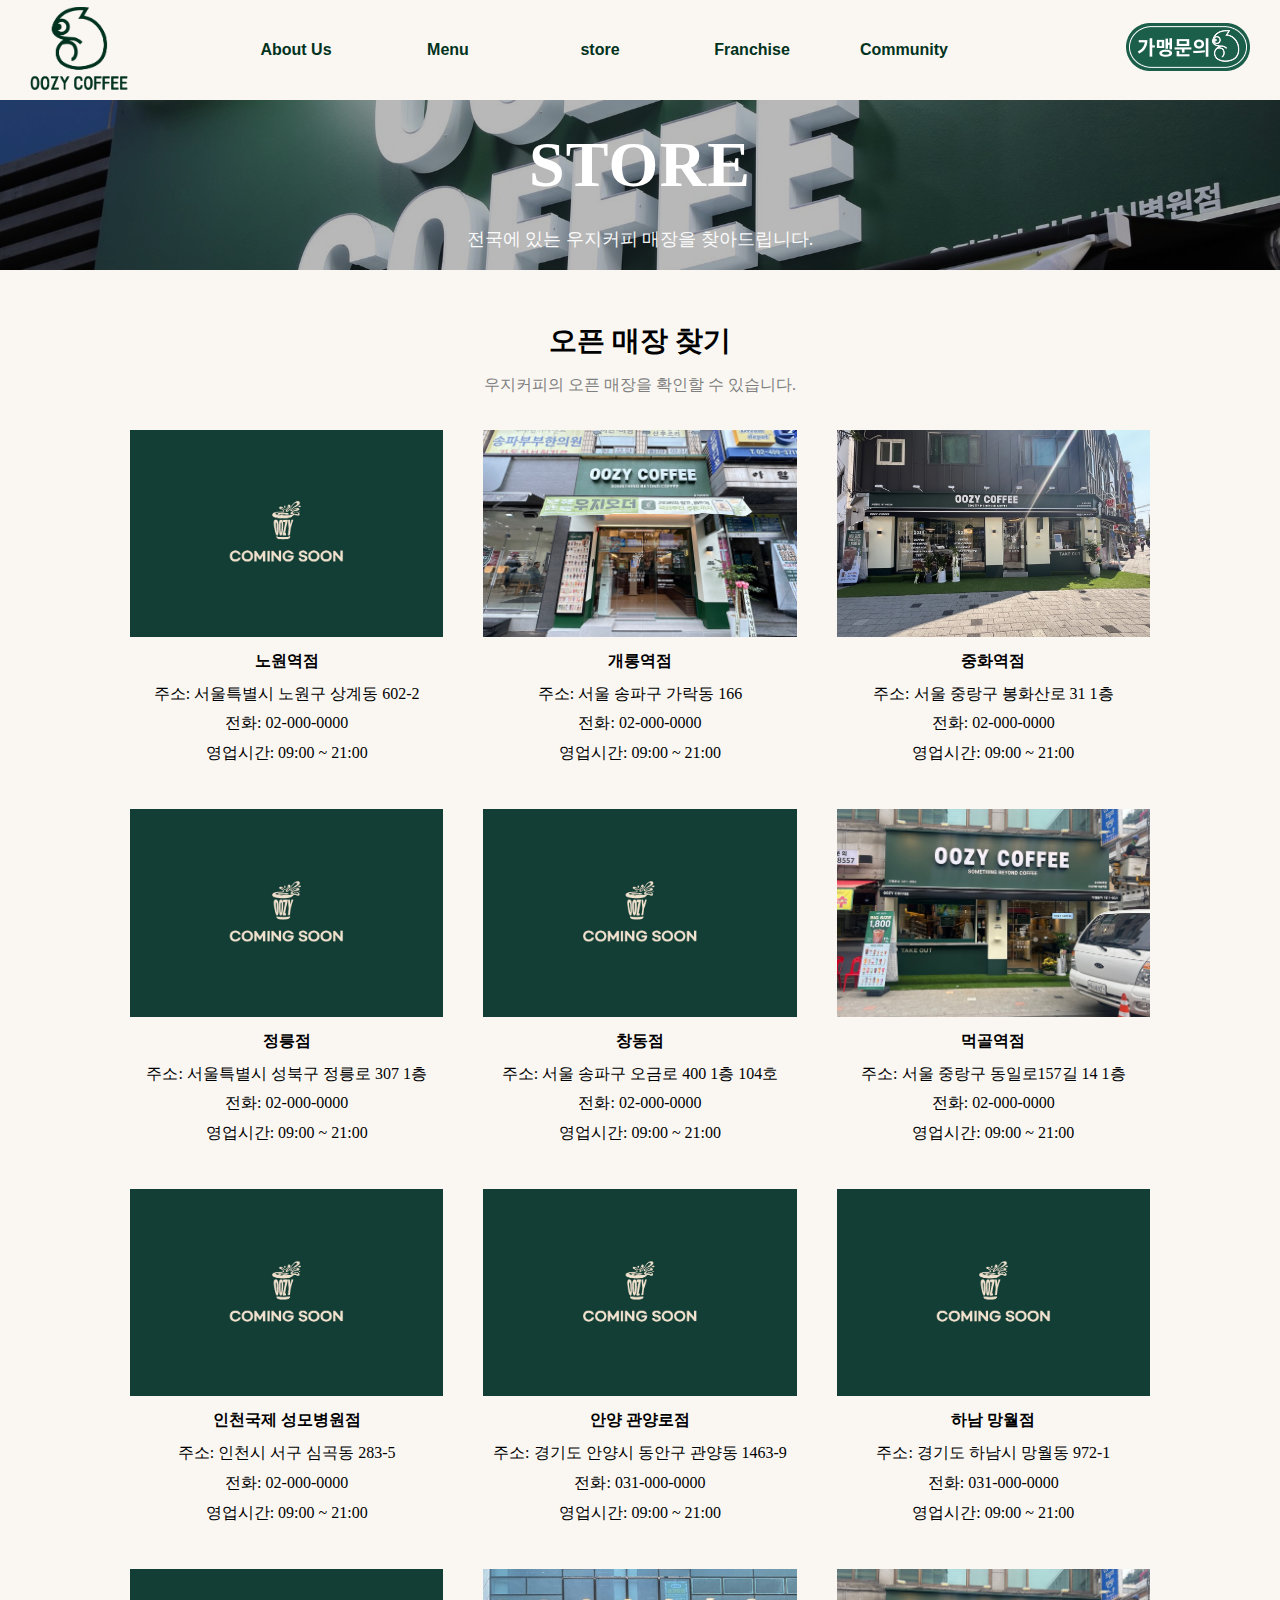
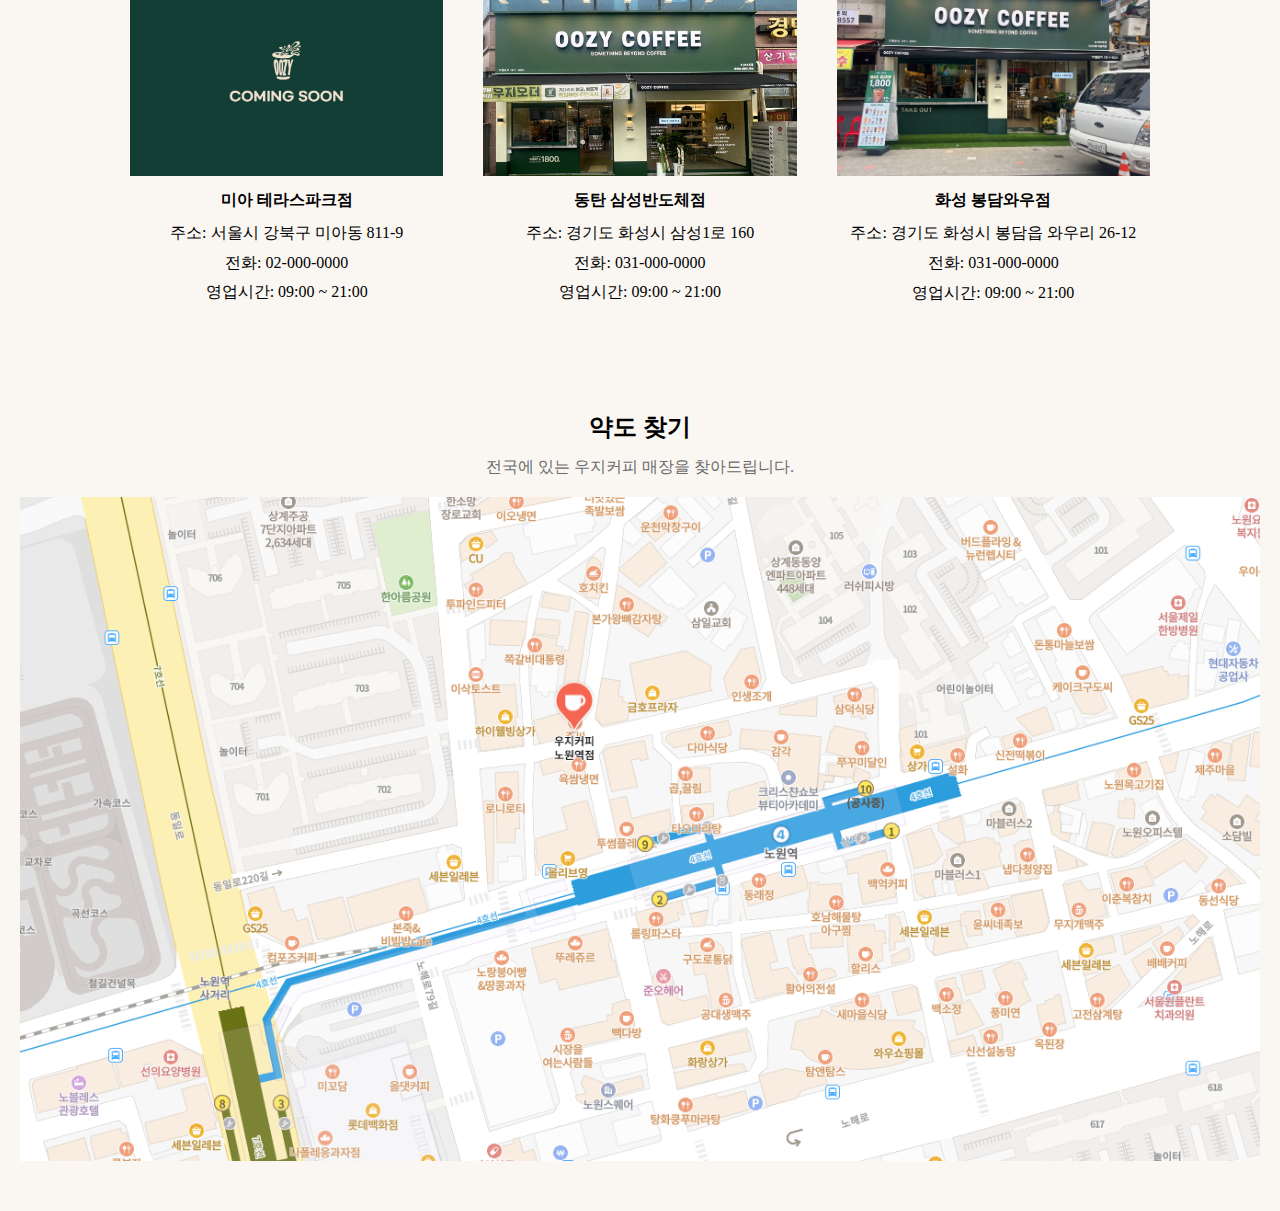
<file: html/finding-store.html>
<!DOCTYPE html>
<html lang="en">
<head>
    <meta charset="UTF-8">
    <meta name="viewport" content="width=device-width, initial-scale=1.0">
    <title>OOZY STORE</title>
    <link rel="icon" href="./../img/Header/Logo.png" type="image/png">
    <link rel="stylesheet" href="../css/reset.css">
    <link rel="stylesheet" href="../css/header.css">
    <link rel="stylesheet" href="../css/finding-store.css">
</head>
<body>
    <header>
        <h1 class="h_logo">
            <a href="./../index.html">
                <img src="./../img/Header/Logo.png" alt="headerLogo">
            </a>
        </h1>
        <nav class="h_nav">
            <ul>
                <li>
                    <a href="">
                        About Us
                    </a>
                    <ul class="h_sub_nav">
                        <li>
                            <a href="./OzzyCoffee.html">
                                Ozzy Coffee
                            </a>
                        </li>
                    </ul>
                </li>
                <li>
                    <a href="">
                        Menu
                    </a>
                    <ul class="h_sub_nav">
                        <li>
                            <a href="./newbest.html">
                                New & Best
                            </a>
                        </li>
                        <li>
                            <a href="./coffee.html">
                                Drink
                            </a>
                        </li>
                       
                    </ul>
                </li>
                <li>
                    <a href="">
                        store
                    </a>
                    <ul class="h_sub_nav">
                        <li>
                            <a href="./finding-store.html">
                                매장 찾기
                            </a>
                        </li>
                        <li>
                            <a href="./directions.html">
                                오시는 길
                            </a>
                        </li>
                    </ul>
                </li>
                <li>
                    <a href="">
                        Franchise
                    </a>
                    <ul class="h_sub_nav">
                        <li>
                            <a href="./brand_competitiveness.html">
                                브랜드 경쟁력
                            </a>
                        </li>
                        <li>
                            <a href="./franchiseInquiry.html">
                                가맹 문의
                            </a>
                        </li>
                    </ul>
                </li>
                <li>
                    <a href="">
                        Community
                    </a>
                    <ul class="h_sub_nav">
                        <li>
                            <a href="./News.html">
                                보도자료
                            </a>
                        </li>
                        <li>
                            <a href="./notice.html">
                                공지사항
                            </a>
                        </li>
                        <li>
                            <a href="./service_center.html">
                                고객상담
                            </a>
                        </li>
                    </ul>
                </li>
            </ul>
            <div class="h_sub_bg"></div>
        </nav>

        <div class="h_btn">
            <a href="">
                <div><img src="./../img/Header/header_btn.png" alt=""></div>
            </a>
            <div class="h_btn_menu"><img src="./../img/Header/icon-menu.png" alt=""></div>
        </div>

        <div class="h_overlay"></div>

        <nav class="h_side_nav">
            <div class="h_side_nav_icon">
                <div><img src="./../img/Header/Logo.png" alt=""></div>
                <div class="h_side_btn_sec"><img src="./../img/Header/icon-esc.png" alt=""></div>
            </div>

            <ul class="h_side_nav_wrap">
                <li>
                    About Us
                    <ul class="h_side_nav_wrap_sub">
                        <li>
                            <a href="">
                                Ozzy Coffee
                            </a>
                        </li>
                    </ul>
                </li>
                <li>
                    Menu
                    <ul class="h_side_nav_wrap_sub">
                        <li>
                            <a href="./newbest.html">
                                New & Best
                            </a>
                        </li>
                        <li>
                            <a href="./coffee.html">
                                Drink
                            </a>
                        </li>
                        
                    </ul>
                </li>
                <li>
                    store
                    <ul class="h_side_nav_wrap_sub">
                        <li>
                            <a href="./finding-store.html">
                                매장 찾기
                            </a>
                        </li>
                        <li>
                            <a href="./directions.html">
                                오시는 길
                            </a>
                        </li>
                    </ul>
                </li>
                <li>
                    Franchise
                    <ul class="h_side_nav_wrap_sub">
                        <li>
                            <a href="./brand_competitiveness.html">
                                브랜드 경쟁력
                            </a>
                        </li>
                        <li>
                            <a href="./franchiseInquiry.html">
                                가맹 문의
                            </a>
                        </li>
                    </ul>
                </li>
                <li>
                    Community
                    <ul class="h_side_nav_wrap_sub">
                        <li>
                            <a href="./News.html">
                                보도자료
                            </a>
                        </li>
                        <li>
                            <a href="./notice.html">
                                공지사항
                            </a>
                        </li>
                        <li>
                            <a href="./service_center.html">
                                고객상담
                            </a>
                        </li>
                    </ul>
                </li>
            </ul>
        </nav>
    </header>

<!-- 배너 -->
<section class="store-banner">
  <img src="../img/finding-store_img/Finding_Store-banner.jpg" alt="매장 배너">
  <div class="banner-caption">
    <h1>STORE</h1>
    <p>전국에 있는 우지커피 매장을 찾아드립니다.</p>
  </div>
</section>

<!-- 오픈 매장 찾기 -->
<section class="store-list">
  <h2>오픈 매장 찾기</h2>
  <p>우지커피의 오픈 매장을 확인할 수 있습니다.</p>

  <div class="store-grid">
    <!-- 1 -->
    <div class="store-card">
      <img src="../img/finding-store_img/coming_soon.jpg" alt="노원역점" loading="lazy">
      <h3>노원역점</h3>
      <p>주소: 서울특별시 노원구 상계동 602-2</p>
      <p>전화: 02-000-0000</p>
      <p>영업시간: 09:00 ~ 21:00</p>
    </div>

    <!-- 2 -->
    <div class="store-card">
      <img src="../img/finding-store_img/Gaerong_Station.jpg" alt="개롱역점" loading="lazy">
      <h3>개롱역점</h3>
      <p>주소: 서울 송파구 가락동 166</p>
      <p>전화: 02-000-0000</p>
      <p>영업시간: 09:00 ~ 21:00</p>
    </div>

    <!-- 3 -->
    <div class="store-card">
      <img src="../img/finding-store_img/Junghwa_station.jpg" alt="중화역점" loading="lazy">
      <h3>중화역점</h3>
      <p>주소: 서울 중랑구 봉화산로 31 1층</p>
      <p>전화: 02-000-0000</p>
      <p>영업시간: 09:00 ~ 21:00</p>
    </div>

    <!-- 4 -->
    <div class="store-card">
      <img src="../img/finding-store_img/coming_soon.jpg" alt="정릉점" loading="lazy">
      <h3>정릉점</h3>
      <p>주소: 서울특별시 성북구 정릉로 307 1층</p>
      <p>전화: 02-000-0000</p>
      <p>영업시간: 09:00 ~ 21:00</p>
    </div>

    <!-- 5 -->
    <div class="store-card">
      <img src="../img/finding-store_img/coming_soon.jpg" alt="창동점" loading="lazy">
      <h3>창동점</h3>
      <p>주소: 서울 송파구 오금로 400 1층 104호</p>
      <p>전화: 02-000-0000</p>
      <p>영업시간: 09:00 ~ 21:00</p>
    </div>

    <!-- 6 -->
    <div class="store-card">
      <img src="../img/finding-store_img/Mukgol_Station.jpg" alt="먹골역점" loading="lazy">
      <h3>먹골역점</h3>
      <p>주소: 서울 중랑구 동일로157길 14 1층</p>
      <p>전화: 02-000-0000</p>
      <p>영업시간: 09:00 ~ 21:00</p>
    </div>

    <!-- 7 -->
    <div class="store-card">
      <img src="../img/finding-store_img/coming_soon.jpg" alt="인천국제 성모병원점" loading="lazy">
      <h3>인천국제 성모병원점</h3>
      <p>주소: 인천시 서구 심곡동 283-5</p>
      <p>전화: 02-000-0000</p>
      <p>영업시간: 09:00 ~ 21:00</p>
    </div>

    <!-- 8 -->
    <div class="store-card">
      <img src="../img/finding-store_img/coming_soon.jpg" alt="안양 관양로점" loading="lazy">
      <h3>안양 관양로점</h3>
      <p>주소: 경기도 안양시 동안구 관양동 1463-9</p>
      <p>전화: 031-000-0000</p>
      <p>영업시간: 09:00 ~ 21:00</p>
    </div>

    <!-- 9 -->
    <div class="store-card">
      <img src="../img/finding-store_img/coming_soon.jpg" alt="하남 망월점" loading="lazy">
      <h3>하남 망월점</h3>
      <p>주소: 경기도 하남시 망월동 972-1</p>
      <p>전화: 031-000-0000</p>
      <p>영업시간: 09:00 ~ 21:00</p>
    </div>

    <!-- 10 -->
    <div class="store-card">
      <img src="../img/finding-store_img/coming_soon.jpg" alt="미아 테라스파크점" loading="lazy">
      <h3>미아 테라스파크점</h3>
      <p>주소: 서울시 강북구 미아동 811-9</p>
      <p>전화: 02-000-0000</p>
      <p>영업시간: 09:00 ~ 21:00</p>
    </div>

    <!-- 11 -->
    <div class="store-card">
      <img src="../img/finding-store_img/dongtan_sansung.jpg" alt="동탄 삼성반도체점" loading="lazy">
      <h3>동탄 삼성반도체점</h3>
      <p>주소: 경기도 화성시 삼성1로 160</p>
      <p>전화: 031-000-0000</p>
      <p>영업시간: 09:00 ~ 21:00</p>
    </div>

    <!-- 12 -->
    <div class="store-card">
      <img src="../img/finding-store_img/Bongdam_Wow.jpg" alt="화성 봉담와우점" loading="lazy">
      <h3>화성 봉담와우점</h3>
      <p>주소: 경기도 화성시 봉담읍 와우리 26-12</p>
      <p>전화: 031-000-0000</p>
      <p>영업시간: 09:00 ~ 21:00</p>
    </div>
  </div>

  <!-- 태블릿/모바일 전용 더보기 버튼 (데스크탑은 CSS로 숨김) -->
  <div class="more-wrap">
    <button id="moreBtn" type="button">더보기</button>
  </div>
</section>

<!-- 지도 -->
<section class="store-map">
  <h2>약도 찾기</h2>
  <p>전국에 있는 우지커피 매장을 찾아드립니다.</p>
  <div class="store-map-inner">
    <figure>
    <img src="../img/finding-store_img/nowon-map.png" alt="OOZY Coffee 노원역점 위치">
    </figure>
    </div>
    </section>
        

    <script src="https://ajax.googleapis.com/ajax/libs/jquery/3.7.1/jquery.min.js"></script>
    <script src="../js/header_script.js"></script>
    <script src="../js/finding-store.js"></script>
</body>
</html>
</file>
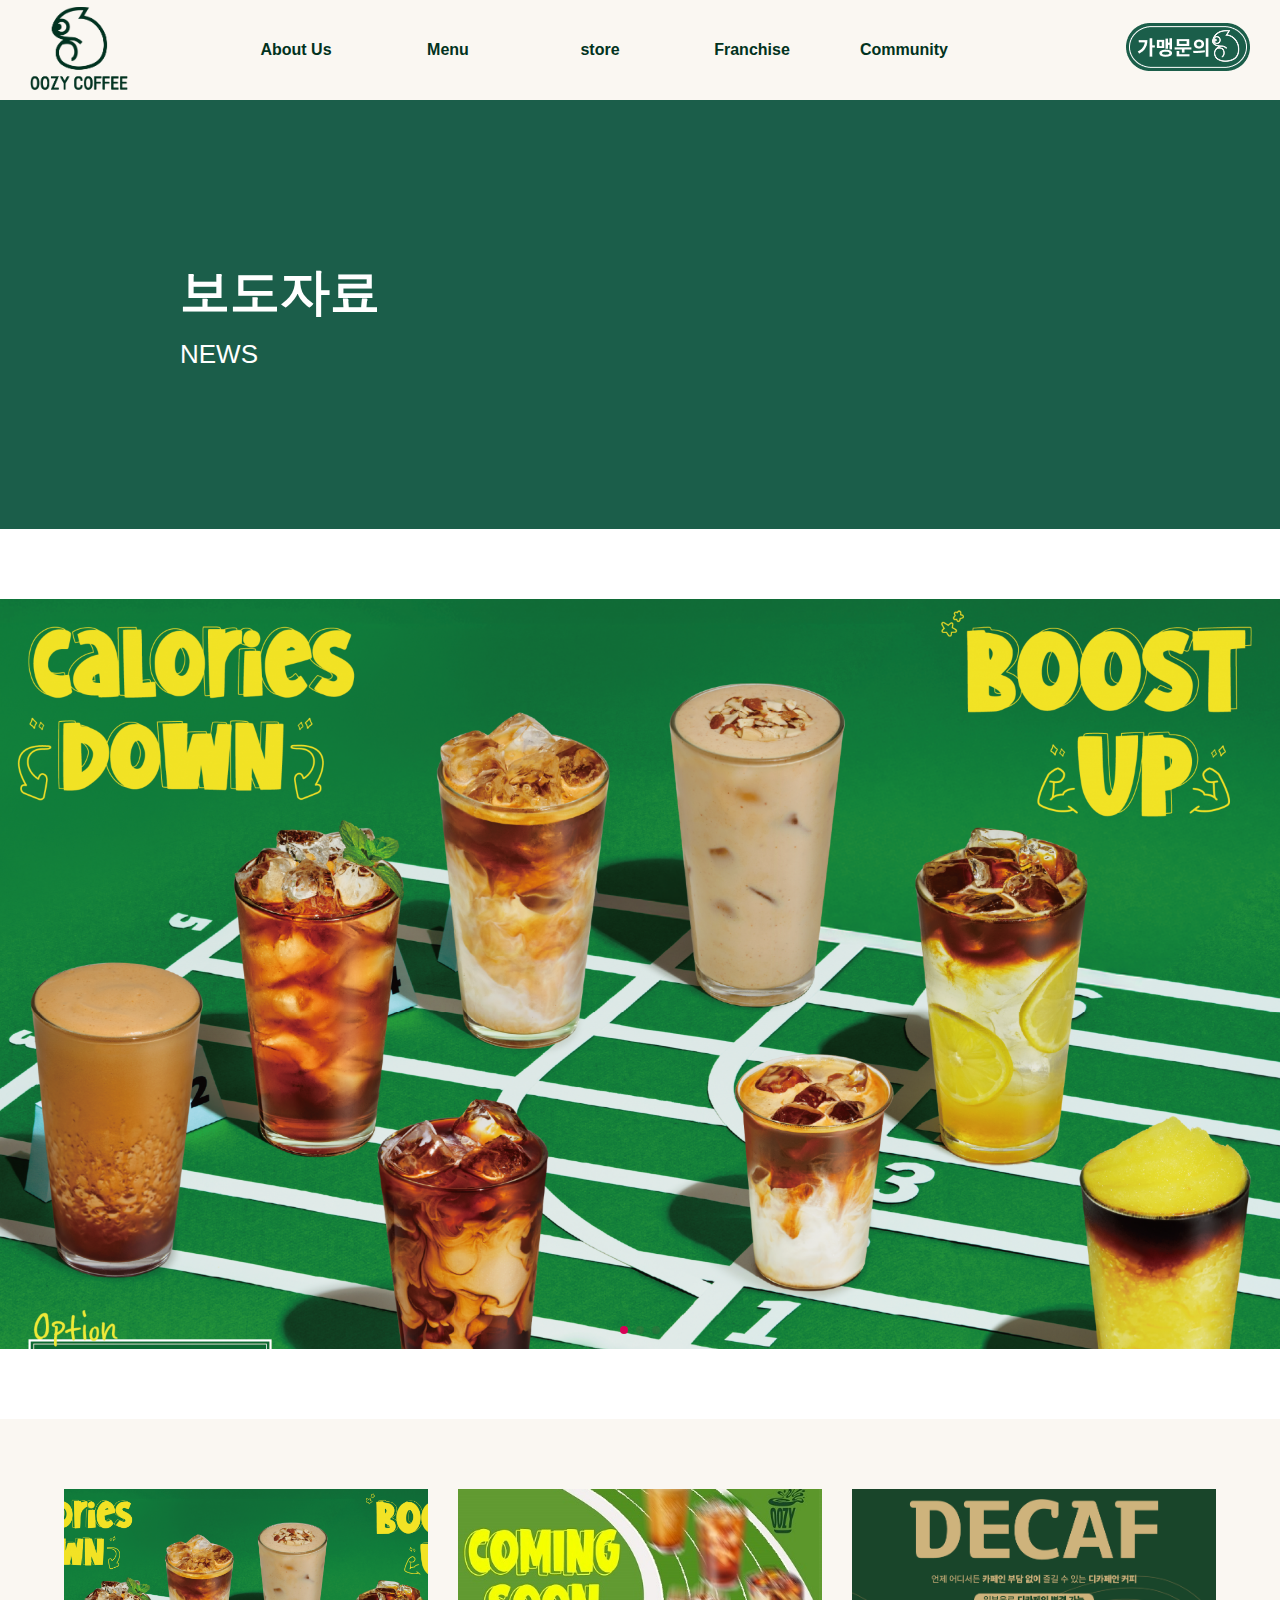
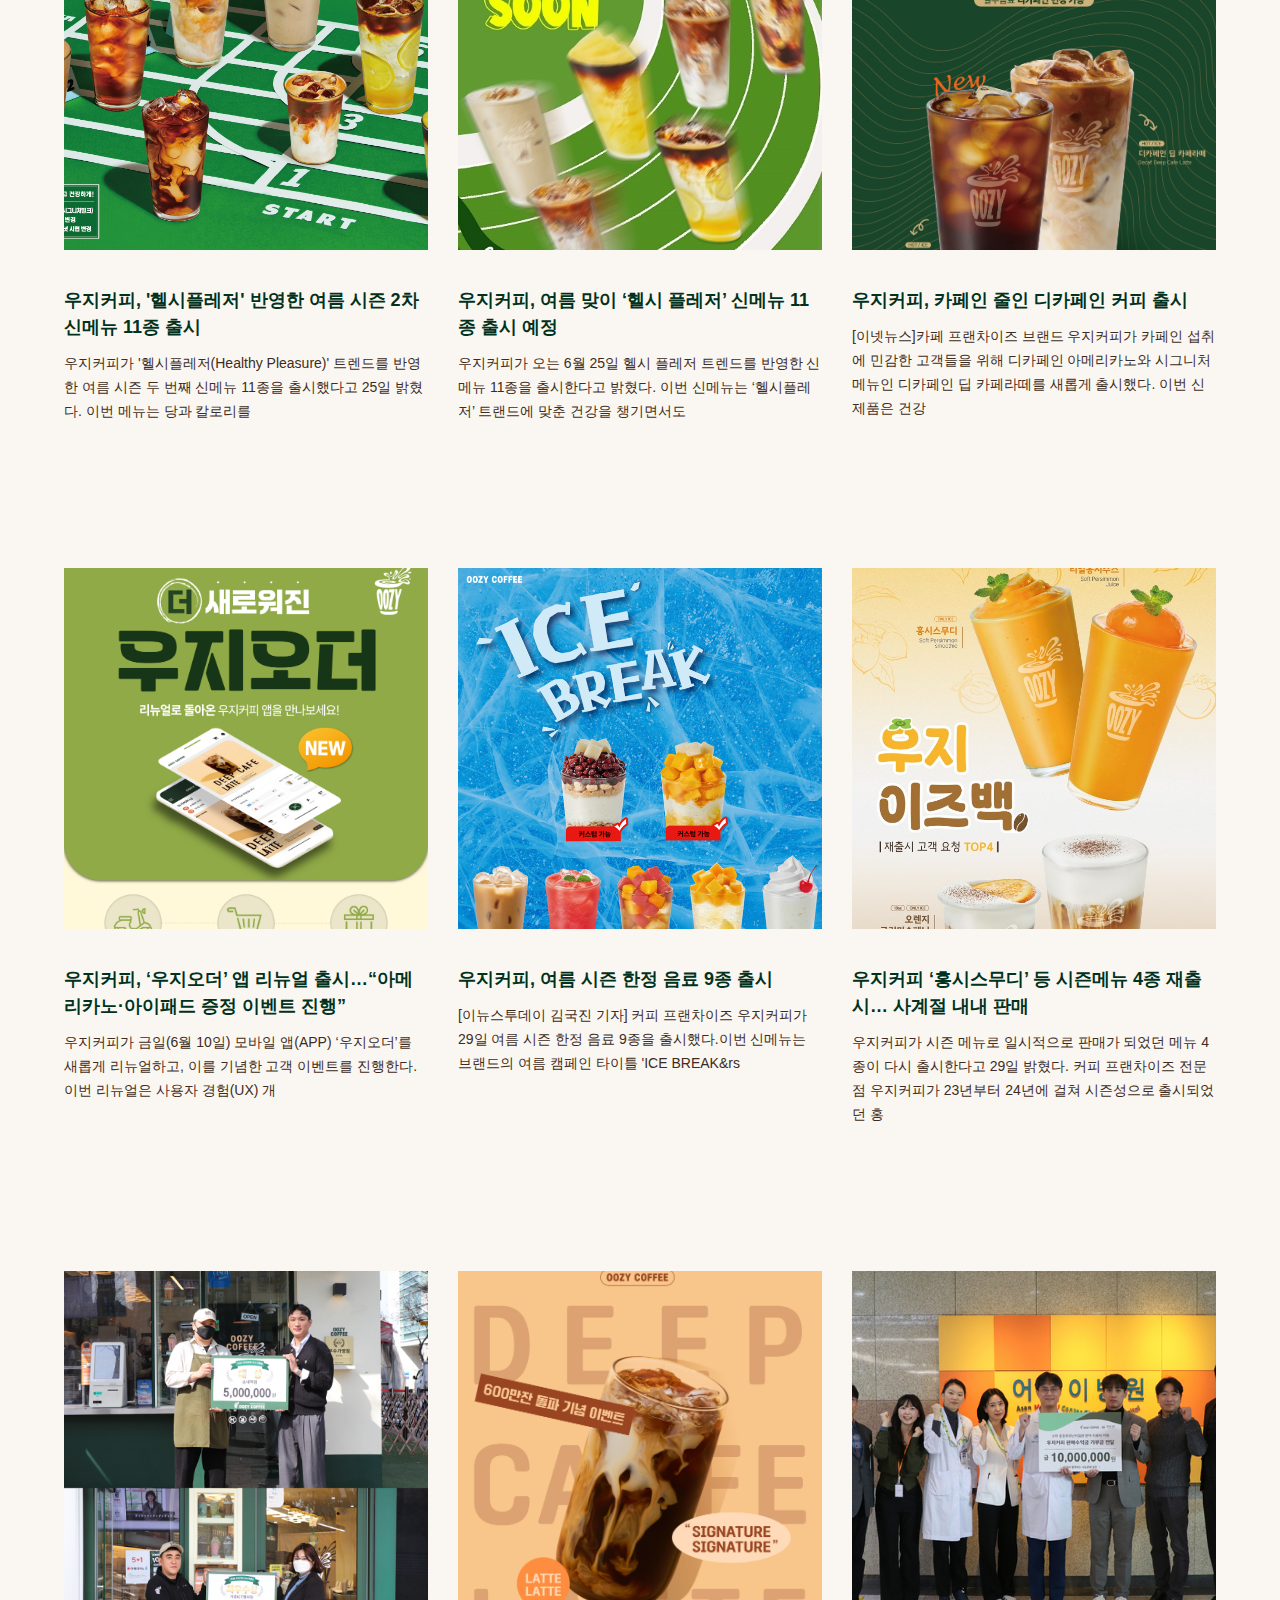
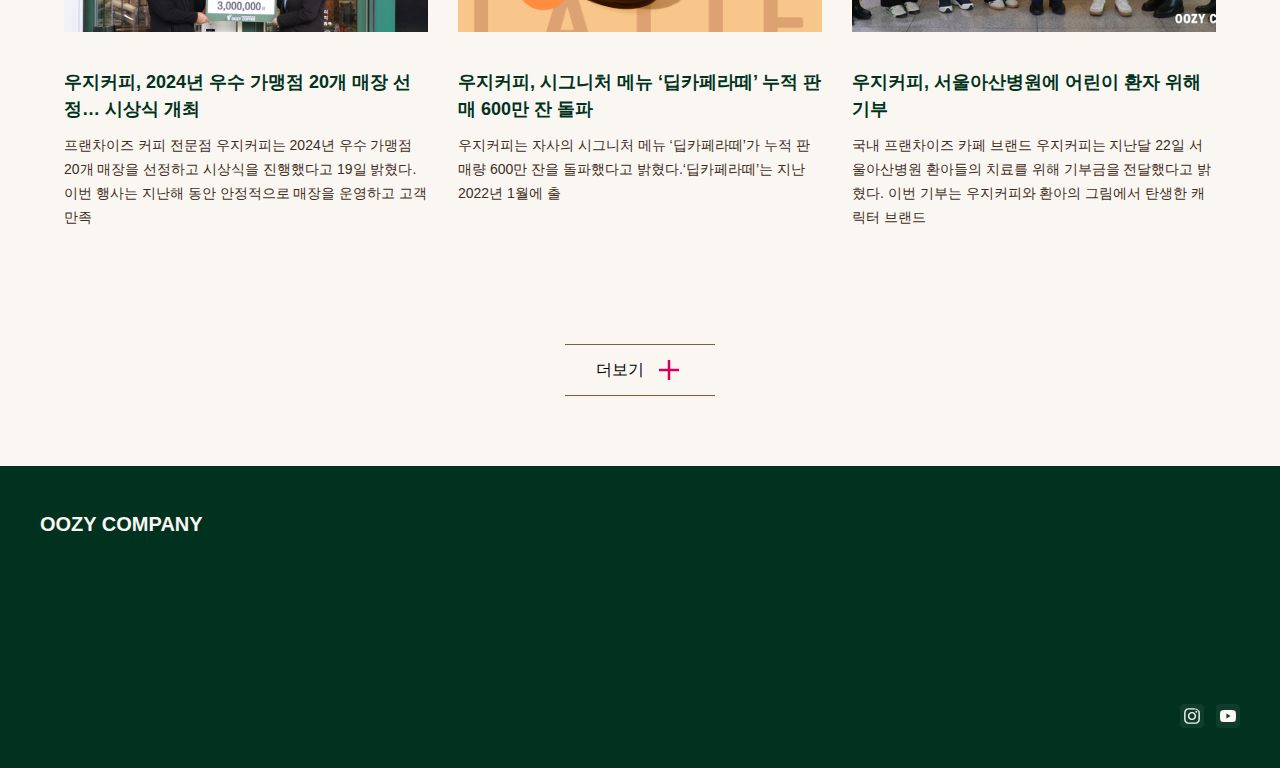
<file: html/News.html>
<!DOCTYPE html>
<html lang="en">

<head>
    <meta charset="UTF-8">
    <meta name="viewport" content="width=device-width, initial-scale=1.0">
    <title>OOZY News</title>
    <link rel="icon" href="./../img/Header/Logo.png" type="image/png">
    <link rel="stylesheet" href="./../css/reset.css">
    <link rel="stylesheet" href="./../css/header.css">
    <link rel="stylesheet" href="./../css/footer.css">
    <link rel="stylesheet" href="./../css/News.css">
    <link rel="stylesheet" href="https://cdn.jsdelivr.net/npm/swiper@11/swiper-bundle.min.css" />
</head>

<body>
    <header>
        <h1 class="h_logo">
            <a href="./../index.html">
                <img src="./../img/Header/Logo.png" alt="headerLogo">
            </a>
        </h1>
        <nav class="h_nav">
            <ul>
                <li>
                    <a href="">
                        About Us
                    </a>
                    <ul class="h_sub_nav">
                        <li>
                            <a href="./OzzyCoffee.html">
                                Ozzy Coffee
                            </a>
                        </li>
                    </ul>
                </li>
                <li>
                    <a href="">
                        Menu
                    </a>
                    <ul class="h_sub_nav">
                        <li>
                            <a href="./newbest.html">
                                New & Best
                            </a>
                        </li>
                        <li>
                            <a href="./coffee.html">
                                Drink
                            </a>
                        </li>
                       
                    </ul>
                </li>
                <li>
                    <a href="">
                        store
                    </a>
                    <ul class="h_sub_nav">
                        <li>
                            <a href="./finding-store.html">
                                매장 찾기
                            </a>
                        </li>
                        <li>
                            <a href="./directions.html">
                                오시는 길
                            </a>
                        </li>
                    </ul>
                </li>
                <li>
                    <a href="">
                        Franchise
                    </a>
                    <ul class="h_sub_nav">
                        <li>
                            <a href="./brand_competitiveness.html">
                                브랜드 경쟁력
                            </a>
                        </li>
                        <li>
                            <a href="./franchiseInquiry.html">
                                가맹 문의
                            </a>
                        </li>
                    </ul>
                </li>
                <li>
                    <a href="">
                        Community
                    </a>
                    <ul class="h_sub_nav">
                        <li>
                            <a href="./News.html">
                                보도자료
                            </a>
                        </li>
                        <li>
                            <a href="./notice.html">
                                공지사항
                            </a>
                        </li>
                        <li>
                            <a href="./service_center.html">
                                고객상담
                            </a>
                        </li>
                    </ul>
                </li>
            </ul>
            <div class="h_sub_bg"></div>
        </nav>

        <div class="h_btn">
            <a href="">
                <div><img src="./../img/Header/header_btn.png" alt=""></div>
            </a>
            <div class="h_btn_menu"><img src="./../img/Header/icon-menu.png" alt=""></div>
        </div>

        <div class="h_overlay"></div>

        <nav class="h_side_nav">
            <div class="h_side_nav_icon">
                <div><img src="./../img/Header/Logo.png" alt=""></div>
                <div class="h_side_btn_sec"><img src="./../img/Header/icon-esc.png" alt=""></div>
            </div>

            <ul class="h_side_nav_wrap">
                <li>
                    About Us
                    <ul class="h_side_nav_wrap_sub">
                        <li>
                            <a href="">
                                Ozzy Coffee
                            </a>
                        </li>
                    </ul>
                </li>
                <li>
                    Menu
                    <ul class="h_side_nav_wrap_sub">
                        <li>
                            <a href="./newbest.html">
                                New & Best
                            </a>
                        </li>
                        <li>
                            <a href="./coffee.html">
                                Drink
                            </a>
                        </li>
                        
                    </ul>
                </li>
                <li>
                    store
                    <ul class="h_side_nav_wrap_sub">
                        <li>
                            <a href="./finding-store.html">
                                매장 찾기
                            </a>
                        </li>
                        <li>
                            <a href="./directions.html">
                                오시는 길
                            </a>
                        </li>
                    </ul>
                </li>
                <li>
                    Franchise
                    <ul class="h_side_nav_wrap_sub">
                        <li>
                            <a href="./brand_competitiveness.html">
                                브랜드 경쟁력
                            </a>
                        </li>
                        <li>
                            <a href="./franchiseInquiry.html">
                                가맹 문의
                            </a>
                        </li>
                    </ul>
                </li>
                <li>
                    Community
                    <ul class="h_side_nav_wrap_sub">
                        <li>
                            <a href="./News.html">
                                보도자료
                            </a>
                        </li>
                        <li>
                            <a href="./notice.html">
                                공지사항
                            </a>
                        </li>
                        <li>
                            <a href="./service_center.html">
                                고객상담
                            </a>
                        </li>
                    </ul>
                </li>
            </ul>
        </nav>
    </header>

    <main>
        <section class="sec1_main_tit">
            <article>
                <h1>보도자료</h1>
                <h4>NEWS</h4>
            </article>
        </section>
        <section class="sec2_main_slide">
            <article class="swiper sec2_main_slide_wrap">
                <div class="swiper-wrapper">
                    <div class="swiper-slide">
                        <a href="">
                            <img src="./../img/News/list_1.png" alt="">
                        </a>
                    </div>
                    <div class="swiper-slide">
                        <a href="">
                            <img src="./../img/News/list_2.jpg" alt="">
                        </a>
                    </div>
                    <div class="swiper-slide slide_img_third">
                        <a href="">
                            <img src="./../img/News/list_3.jpg" alt="">
                        </a>
                    </div>
                </div>
                <div class="swiper-pagination"></div>
            </article>
        </section>
        <section class="sec3_arti_wrap">
            <article class="sec3_arti">
                <figure>
                    <div class="sec3_arti_img">
                        <a href="">
                            <img src="./../img/News/list_1.png" alt="">
                        </a>
                    </div>
                    <figcaption>
                        <h4>
                            <a href="">
                                우지커피, '헬시플레저' 반영한 여름 시즌 2차 신메뉴 11종 출시
                            </a>
                        </h4>
                        <p>
                            <a href="">
                                우지커피가 '헬시플레저(Healthy Pleasure)' 트렌드를 반영한 여름 시즌 두 번째 신메뉴 11종을 출시했다고 25일 밝혔다. 이번 메뉴는 당과
                                칼로리를
                            </a>
                        </p>
                    </figcaption>
                </figure>
                <figure>
                    <div class="sec3_arti_img">
                        <a href="">
                            <img src="./../img/News/list_2.jpg" alt="">
                        </a>
                    </div>
                    <figcaption>
                        <h4>
                            <a href="">
                                우지커피, 여름 맞이 ‘헬시 플레저’ 신메뉴 11종 출시 예정
                            </a>
                        </h4>
                        <p>
                            <a href="">
                                우지커피가 오는 6월 25일 헬시 플레저 트렌드를 반영한 신메뉴 11종을 출시한다고 밝혔다. 이번 신메뉴는 ‘헬시플레저’ 트랜드에 맞춘 건강을 챙기면서도
                            </a>
                        </p>
                    </figcaption>
                </figure>
                <figure>
                    <div class="sec3_arti_img">
                        <a href="">
                            <img src="./../img/News/list_3.jpg" alt="">
                        </a>
                    </div>
                    <figcaption>
                        <h4>
                            <a href="">
                                우지커피, 카페인 줄인 디카페인 커피 출시
                            </a>
                        </h4>
                        <p>
                            <a href="">
                                [이넷뉴스]카페 프랜차이즈 브랜드 우지커피가 카페인 섭취에 민감한 고객들을 위해 디카페인 아메리카노와 시그니처 메뉴인 디카페인 딥 카페라떼를 새롭게 출시했다.
                                이번 신제품은 건강
                            </a>
                        </p>
                    </figcaption>
                </figure>
                <figure>
                    <div class="sec3_arti_img">
                        <a href="">
                            <img src="./../img/News/list_4.png" alt="">
                        </a>
                    </div>
                    <figcaption>
                        <h4>
                            <a href="">
                                우지커피, ‘우지오더’ 앱 리뉴얼 출시…“아메리카노·아이패드 증정 이벤트 진행”
                            </a>
                        </h4>
                        <p>
                            <a href="">
                                우지커피가 금일(6월 10일) 모바일 앱(APP) ‘우지오더’를 새롭게 리뉴얼하고, 이를 기념한 고객 이벤트를 진행한다.이번 리뉴얼은 사용자 경험(UX) 개
                            </a>
                        </p>
                    </figcaption>
                </figure>
                <figure>
                    <div class="sec3_arti_img">
                        <a href="">
                            <img src="./../img/News/list_5.png" alt="">
                        </a>
                    </div>
                    <figcaption>
                        <h4>
                            <a href="">
                                우지커피, 여름 시즌 한정 음료 9종 출시
                            </a>
                        </h4>
                        <p>
                            <a href="">[이뉴스투데이 김국진 기자] 커피 프랜차이즈 우지커피가 29일 여름 시즌 한정 음료 9종을 출시했다.이번 신메뉴는 브랜드의 여름 캠페인 타이틀
                                'ICE BREAK&rs
                            </a>
                        </p>
                    </figcaption>
                </figure>
                <figure class="displayNone_mob">
                    <div class="sec3_arti_img">
                        <a href="">
                            <img src="./../img/News/list_6.jpg" alt="">
                        </a>
                    </div>
                    <figcaption>
                        <h4>
                            <a href="">
                                우지커피 ‘홍시스무디’ 등 시즌메뉴 4종 재출시… 사계절 내내 판매
                            </a>
                        </h4>
                        <p>
                            <a href="">
                                우지커피가 시즌 메뉴로 일시적으로 판매가 되었던 메뉴 4종이 다시 출시한다고 29일 밝혔다. 커피 프랜차이즈 전문점 우지커피가 23년부터 24년에 걸쳐
                                시즌성으로 출시되었던 홍
                            </a>
                        </p>
                    </figcaption>
                </figure>
                <figure class="displayNone_mob">
                    <div class="sec3_arti_img">
                        <a href="">
                            <img src="./../img/News/list_7.png" alt="">
                        </a>
                    </div>
                    <figcaption>
                        <h4>
                            <a href="">
                                우지커피, 2024년 우수 가맹점 20개 매장 선정… 시상식 개최
                            </a>
                        </h4>
                        <p>
                            <a href="">
                                프랜차이즈 커피 전문점 우지커피는 2024년 우수 가맹점 20개 매장을 선정하고 시상식을 진행했다고 19일 밝혔다. 이번 행사는 지난해 동안 안정적으로 매장을
                                운영하고 고객 만족
                            </a>
                        </p>
                    </figcaption>
                </figure>
                <figure class="displayNone_mob">
                    <div class="sec3_arti_img">
                        <a href="">
                            <img src="./../img/News/list_8.jpg" alt="">
                        </a>
                    </div>
                    <figcaption>
                        <h4>
                            <a href="">
                                우지커피, 시그니처 메뉴 ‘딥카페라떼’ 누적 판매 600만 잔 돌파
                            </a>
                        </h4>
                        <p>
                            <a href="">
                                우지커피는 자사의 시그니처 메뉴 ‘딥카페라떼’가 누적 판매량 600만 잔을 돌파했다고 밝혔다.‘딥카페라떼’는 지난 2022년 1월에 출
                            </a>
                        </p>
                    </figcaption>
                </figure>
                <figure class="displayNone_tab displayNone_mob">
                    <div class="sec3_arti_img">
                        <a href="">
                            <img src="./../img/News/list_9.jpg" alt="">
                        </a>
                    </div>
                    <figcaption>
                        <h4>
                            <a href="">
                                우지커피, 서울아산병원에 어린이 환자 위해 기부
                            </a>
                        </h4>
                        <p>
                            <a href="">
                                국내 프랜차이즈 카페 브랜드 우지커피는 지난달 22일 서울아산병원 환아들의 치료를 위해 기부금을 전달했다고 밝혔다. 이번 기부는 우지커피와 환아의 그림에서
                                탄생한 캐릭터 브랜드
                            </a>
                        </p>
                    </figcaption>
                </figure>
            </article>
            <article class="sec3_plus_btn">
                <div>
                    <a href="">
                        <p>더보기</p>
                        <div>
                            <img src="./../img/News/icon-plus.png" alt="">
                        </div>
                    </a>
                </div>
            </article>
        </section>
    </main>

            <!-- Top Button -->
    <a href="#" class="top_btn" id="topBtn"><img src="./../img/footer/icon_top.png" alt=""></a>

    <footer class="footer">
        <div class="footer-inner">
            <div class="footer-left">
                <h3 class="footer-title">OOZY COMPANY</h3>
                <div class="footer-info">
                    <p class="fade-up"><strong>법인명 :</strong> (주)우지컴퍼니 | <strong>대표자 :</strong> 최희주</p>
                    <p class="fade-up"><strong>소재지 :</strong> 서울특별시 성동구 아차산로 7(성수동 1가) </p>
                    <p class="fade-up"><strong>사업자등록번호 :</strong> 509-81-07187</p>
                    <p class="fade-up"><strong>대표번호 :</strong> 1588-1588 &nbsp; | &nbsp; <strong>FAX :</strong>
                        02-943-4735</p>
                    <p class="footer-copy fade-up">Copyright ⓒ 2025 우지커피(OOZYCOFFEE) All rights reserved.</p>
                </div>
            </div>

            <div class="footer-right">
                <ul class="footer-menu">
                    <li class="fade-up"><a href="#" class="open-modal" data-target="termsModal">이용약관</a></li>
                    <li class="fade-up"><a href="#" class="open-modal" data-target="privacyModal">개인정보처리방침</a></li>
                </ul>

                <div class="footer-sns">
                    <a href="https://www.instagram.com/oozy.coffee_official/" target="_blank" title="Instagram">
                        <svg width="16" height="16" viewBox="0 0 512 512" fill="none">
                            <path
                                d="M256 49.5c67.3 0 75.2.3 101.8 1.5 24.6 1.1 37.9 5.2 46.8 8.7 11.8 4.6 20.2 10 29 18.8s14.3 17.2 18.8 29c3.4 8.9 7.6 22.2 8.7 46.8 1.2 26.6 1.5 34.5 1.5 101.8s-.3 75.2-1.5 101.8c-1.1 24.6-5.2 37.9-8.7 46.8-4.6 11.8-10 20.2-18.8 29s-17.2 14.3-29 18.8c-8.9 3.4-22.2 7.6-46.8 8.7-26.6 1.2-34.5 1.5-101.8 1.5s-75.2-.3-101.8-1.5c-24.6-1.1-37.9-5.2-46.8-8.7-11.8-4.6-20.2-10-29-18.8s-14.3-17.2-18.8-29c-3.4-8.9-7.6-22.2-8.7-46.8-1.2-26.6-1.5-34.5-1.5-101.8s.3-75.2 1.5-101.8c1.1-24.6 5.2-37.9 8.7-46.8 4.6-11.8 10-20.2 18.8-29s17.2-14.3 29-18.8c8.9-3.4 22.2-7.6 46.8-8.7 26.6-1.2 34.5-1.5 101.8-1.5m0-45.4c-68.4 0-77 .3-103.9 1.5C125.3 6.8 107 11.1 91.4 17.3c-16.6 6.4-30.6 15.1-44.6 29.1-14 14-22.6 28.1-29.1 44.6-6.2 15.6-10.5 33.9-11.7 60.6C4.8 179 4.5 187.6 4.5 256s.3 77 1.5 103.9c1.2 26.7 5.5 45 11.7 60.6 6.4 16.6 15.1 30.6 29.1 44.6 14 14 28.1 22.6 44.6 29.1 15.6 6.2 33.9 10.5 60.6 11.7 26.9 1.2 35.4 1.5 103.9 1.5s77-.3 103.9-1.5c26.7-1.2 45-5.5 60.6-11.7 16.6-6.4 30.6-15.1 44.6-29.1 14-14 22.6-28.1 29.1-44.6 6.2-15.6 10.5-33.9 11.7-60.6 1.2-26.9 1.5-35.4 1.5-103.9s-.3-77-1.5-103.9c-1.2-26.7-5.5-45-11.7-60.6C471.4 82.5 462.7 68.5 448.7 54.5c-14-14-28.1-22.6-44.6-29.1-15.6-6.2-33.9-10.5-60.6-11.7C333 4.8 324.4 4.5 256 4.5z"
                                fill="#FAF7F2" />
                            <path
                                d="M256 124.5c-72.6 0-131.5 58.9-131.5 131.5S183.4 387.5 256 387.5 387.5 328.6 387.5 256 328.6 124.5 256 124.5zm0 216.8c-47.1 0-85.3-38.2-85.3-85.3s38.2-85.3 85.3-85.3 85.3 38.2 85.3 85.3-38.2 85.3-85.3 85.3z"
                                fill="#FAF7F2" />
                            <circle cx="393.5" cy="118.5" r="30.7" fill="#FAF7F2" />
                        </svg>
                    </a>
                    <a href="https://www.youtube.com/@oozycoffee" target="_blank" title="YouTube">
                        <svg width="16" height="16" viewBox="0 0 512 384" fill="none">
                            <path
                                d="M501.3 56.4c-5.9-21.6-23.3-38.6-45.4-44.4C415.9 0 256 0 256 0S96.1 0 56.1 12C34 17.8 16.6 34.8 10.7 56.4 0 96.4 0 192 0 192s0 95.6 10.7 135.6c5.9 21.6 23.3 38.6 45.4 44.4C96.1 384 256 384 256 384s159.9 0 199.9-12c22.1-5.8 39.5-22.8 45.4-44.4C512 287.6 512 192 512 192s0-95.6-10.7-135.6zM205 272V112l133 80-133 80z"
                                fill="#FAF7F2" />
                        </svg>
                    </a>
                </div>
            </div>
        </div>
    </footer>


    <!-- 이용약관 모달 -->
    <div class="footer-modal" id="termsModal">
        <div class="footer-modal-content">
            <button class="footer-modal-close">X</button>
            <h2>이용약관</h2>
            <p>
                <br><br>
                <strong>제1조 (목적)</strong><br>
                이 약관은 (주)우지컴퍼니가 운영하는 우지커피 웹사이트에서 제공하는 모든 서비스의 이용조건 및 절차, 이용자와 당사의 권리, 의무, 책임사항과 기타 필요한 사항을 규정함을 목적으로
                합니다.
                <br><br>
                <strong>제2조 (정의)</strong><br>
                1. "서비스"란 당사가 제공하는 모든 서비스를 의미합니다.<br>
                2. "이용자"란 당사의 서비스에 접속하여 이 약관에 따라 당사가 제공하는 서비스를 받는 회원 및 비회원을 말합니다.<br>
                3. "회원"이라 함은 당사에 개인정보를 제공하여 회원등록을 한 자로서 당사의 정보를 지속적으로 제공받으며 당사가 제공하는 서비스를 계속적으로 이용할 수 있는 자를 말합니다.
                <br><br>
                <strong>제3조 (약관의 공시 및 효력과 변경)</strong><br>
                1. 이 약관은 당사 웹사이트에 게시하거나 기타의 방법으로 이용자에게 공지함으로써 효력을 발생합니다.<br>
                2. 당사는 합리적인 사유가 발생할 경우에는 이 약관을 변경할 수 있으며, 약관을 변경하고자 하는 경우에는 적용일자 및 개정사유를 명시하여 현행약관과 함께 당사 웹사이트의 초기화면에 그
                적용일자 7일 이전부터 적용일자 전일까지 공지합니다.
            </p>
        </div>
    </div>

    <!-- 개인정보처리방침 모달 -->
    <div class="footer-modal" id="privacyModal">
        <div class="footer-modal-content">
            <button class="footer-modal-close">X</button>
            <h2>개인정보처리방침</h2>
            <p>
                <br><br>
                <strong>1. 개인정보의 처리목적</strong><br>
                (주)우지컴퍼니는 다음의 목적을 위하여 개인정보를 처리합니다. 처리하고 있는 개인정보는 다음의 목적 이외의 용도로는 이용되지 않으며, 이용 목적이 변경되는 경우에는 개인정보보호법
                제18조에 따라 별도의 동의를 받는 등 필요한 조치를 이행할 예정입니다.
                <br><br>
                가. 홈페이지 회원가입 및 관리<br>
                회원가입의사 확인, 회원제 서비스 제공에 따른 본인 식별·인증, 회원자격 유지·관리, 서비스 부정이용 방지, 만14세 미만 아동 개인정보 수집 시 법정대리인 동의여부 확인, 각종
                고지·통지, 고충처리 목적으로 개인정보를 처리합니다.
                <br><br>
                나. 민원사무 처리<br>
                민원인의 신원 확인, 민원사항 확인, 사실조사를 위한 연락·통지, 처리결과 통보 목적으로 개인정보를 처리합니다.
                <br><br>
                <strong>2. 개인정보의 처리 및 보유기간</strong><br>
                ① (주)우지컴퍼니는 법령에 따른 개인정보 보유·이용기간 또는 정보주체로부터 개인정보를 수집 시에 동의받은 개인정보 보유·이용기간 내에서 개인정보를 처리·보유합니다.
                <br><br>
                ② 각각의 개인정보 처리 및 보유 기간은 다음과 같습니다.<br>
                - 홈페이지 회원가입 및 관리: 3년<br>
                - 계약 또는 청약철회 등에 관한 기록: 5년<br>
                - 대금결제 및 재화 등의 공급에 관한 기록: 5년<br>
                - 소비자의 불만 또는 분쟁처리에 관한 기록: 3년
            </p>
        </div>
    </div>

<script src="https://ajax.googleapis.com/ajax/libs/jquery/3.7.1/jquery.min.js"></script>
<script src="https://cdn.jsdelivr.net/npm/swiper@11/swiper-bundle.min.js"></script>
<script src="./../js/header_script.js"></script>
<script src="./../js/News.js"></script>
<script src="./../js/footer.js"></script>

</body>

</html>
</file>
<file: css/header.css>
header {
    width: 100%;
    height: 100px;
    background-color: #FAF7F2;
    display: flex;
    justify-content: space-between;
    align-items: center;
    padding: 0 30px;
    position: fixed;
    top: 0;
    z-index: 9999;
    box-sizing: border-box;
}

header>h1 {
    width: 140px;
    margin-right: 50px;
    flex-shrink: 0; /* 로고 크기 고정 */
}

header>h1 img {
    vertical-align: bottom;
    width: 70%;
    height: auto;
    max-width: 100%;
}

header>.h_nav {
    flex: 1 1 auto;
    margin-right: 50px;
}

header>.h_nav>ul {
    display: flex;
    justify-content: space-between;
    align-items: center;
    box-sizing: border-box;
    text-align: center;
}

header>.h_nav>ul>li {
    width: 100%;
    padding: 38px 0;
    position: relative;
}

header>.h_nav>ul>li>a {
    font-family: "Noto Sans KR", sans-serif;
    font-weight: 600;
    color: #013220;
}

header>.h_nav>ul>li:hover>a {
    color: #D80056;
    transition: color 0.3s ease;
}

header .h_btn {
    width: 220px;
    display: flex;
    justify-content: flex-end;
    align-items: center;
    gap: 30px;
    flex-shrink: 0; /* 버튼 영역 고정 */
}

header .h_btn>div:nth-child(2) {
    display: none;
}

header .h_sub_nav {
    display: none;
    position: absolute;
    top: 100px;
    width: 100%;
    height: 130px;
    overflow: hidden;
    white-space: nowrap;
    text-align: center;
    z-index: 99;
}

header .h_sub_nav>li {
    padding-top: 10px;
}

header .h_sub_nav>li>a {
    position: relative;
    display: inline-block;
    padding-bottom: 4px;
    font-family: "Noto Sans KR", sans-serif;
    font-weight: 300;
    color: #FAF7F2;
}

header .h_sub_nav>li>a::after {
    content: "";
    display: block;
    width: 0;
    height: 1px;
    position: absolute;
    left: 0;
    bottom: 0;
    background-color: #fff;
    transition: width 0.3s ease;
}

header .h_sub_nav>li>a:hover::after {
    width: 100%;
}

header .h_sub_bg {
    display: none;
    width: 100%;
    height: 130px;
    background-color: #1B5E4A;
    position: absolute;
    top: 100px;
    left: 0;
    box-shadow: rgba(50, 50, 93, 0.25) 0px 6px 12px -2px, rgba(0, 0, 0, 0.3) 0px 3px 7px -3px;
}

header>.h_side_nav {
    width: 400px;
    height: 100vh;
    background-color: #FAF7F2;
    position: fixed;
    top: 0;
    right: -400px;
    text-align: end;
    padding: 30px;
    box-sizing: border-box;
    border-left: 10px solid #013220;
    box-shadow: inset 7px 0 7px -5px rgba(0, 0, 0, 0.5);
}

header .h_side_nav_icon {
    width: 100%;
    height: 90px;
    display: flex;
    justify-content: space-between;
    align-items: flex-start;
}

header .h_side_nav_icon div {
    flex: 1;
    max-width: 100px;
    height: 100%;
}

header .h_side_nav_icon div:nth-child(1)>img {
    width: 100%;
    height: 100%;
    object-fit: contain; /* 비율 유지 */
}

header .h_side_nav_icon div:nth-child(2)>img {
    width: 50px;
    height: auto;
}

header .h_overlay {
    display: none;
    position: fixed;
    top: 0;
    left: 0;
    width: 100vw;
    height: 100vh;
    background: rgba(0, 0, 0, 0.5);
}

header .h_side_nav_wrap>li {
    padding: 20px 0;
    font-family: "Noto Sans KR", sans-serif;
    color: #013220;
    font-size: 20px;
    font-weight: 600;
}

header .h_side_nav_wrap_sub {
    display: none;
}

header .h_side_nav_wrap_sub>li {
    padding: 10px 0;
    font-size: 16px;
    font-weight: 400;
}

header .h_side_nav_wrap_sub>li>a {
    font-family: "Noto Sans KR", sans-serif;
    color: #013220;
    position: relative;
}

/* 1024px 이하 - 태블릿 */
@media screen and (max-width: 1024px) {
    header {
        padding: 0 20px; /* 30px → 20px */
        height: 90px; /* 100px → 90px */
    }
    
    header>h1 {
        width: 120px; /* 140px → 120px */
        margin-right: 30px; /* 50px → 30px */
    }
    
    header>h1 img {
        width: 80%; /* 70% → 80% 로고 크기 증가 */
    }
    
    header>.h_nav {
        display: none;
    }

    header .h_btn {
        width: auto; /* 220px → auto */
        gap: 20px; /* 30px → 20px */
    }
    
    header .h_btn>div:nth-child(2) {
        display: block;
    }
    
    header .h_btn>div:nth-child(1)>a>img {
        height: 35px; /* 버튼 이미지 크기 조정 */
        width: auto;
    }
    
    header .h_btn>div:nth-child(2)>img {
        width: 30px; /* 메뉴 아이콘 크기 조정 */
        height: auto;
    }
    
    /* 사이드 네비게이션 조정 */
    header>.h_side_nav {
        width: 350px; /* 400px → 350px */
        right: -350px;
        padding: 25px; /* 30px → 25px */
    }
    
    header .h_sub_nav {
        top: 90px; /* 100px → 90px */
    }
    
    header .h_sub_bg {
        top: 90px; /* 100px → 90px */
    }
}

/* 720px 이하 - 모바일 */
@media screen and (max-width: 720px) {
    header {
        padding: 0 15px; /* 20px → 15px */
        height: 80px; /* 90px → 80px */
    }
    
    header>h1 {
        width: 110px; /* 120px → 110px */
        margin-right: 20px; /* 30px → 20px */
    }
    
    header>h1 img {
        width: 70%; /* 80% → 70%  */
    }
    
    header .h_btn {
        gap: 15px; /* 20px → 15px */
    }
    
    header .h_btn>div:nth-child(1)>a>img {
        height: 32px; /* 35px → 32px */
    }
    
    header .h_btn>div:nth-child(2)>img {
        width: 28px; /* 30px → 28px */
    }
    
    /* 사이드 네비게이션 모바일 최적화 */
    header>.h_side_nav {
        width: 300px; /* 350px → 300px */
        right: -300px;
        padding: 20px; /* 25px → 20px */
    }
    
    header .h_side_nav_icon {
        height: 70px; /* 90px → 70px */
    }
    
    header .h_side_nav_icon div {
        max-width: 80px; /* 100px → 80px */
    }
    
    header .h_side_nav_icon div:nth-child(2)>img {
        width: 40px; /* 50px → 40px */
    }
    
    header .h_side_nav_wrap>li {
        padding: 18px 0; /* 20px → 18px */
        font-size: 18px; /* 20px → 18px */
    }
    
    header .h_side_nav_wrap_sub>li {
        padding: 8px 0; /* 10px → 8px */
        font-size: 15px; /* 16px → 15px */
    }
    
    header .h_sub_nav {
        top: 80px; /* 90px → 80px */
    }
    
    header .h_sub_bg {
        top: 80px; /* 90px → 80px */
    }
}

/* 480px 이하 - 소형 모바일 */
@media screen and (max-width: 480px) {
    header {
        padding: 0 10px; /* 15px → 10px */
        height: 70px; /* 80px → 70px */
    }
    
    header>h1 {
        width: 100px; /* 110px → 100px */
        margin-right: 15px; /* 20px → 15px */
    }
    
    header>h1 img {
        width: 60%; /* 90% → 95% 작은 화면에서 최대한 크게 */
    }
    
    header .h_btn {
        gap: 12px; /* 15px → 12px */
    }
    
    header .h_btn>div:nth-child(1)>a>img {
        height: 28px; /* 32px → 28px */
    }
    
    header .h_btn>div:nth-child(2)>img {
        width: 25px; /* 28px → 25px */
    }
    
    /* 사이드 네비게이션 소형 모바일 최적화 */
    header>.h_side_nav {
        width: 280px; /* 300px → 280px */
        right: -280px;
        padding: 15px; /* 20px → 15px */
    }
    
    header .h_side_nav_icon {
        height: 60px; /* 70px → 60px */
    }
    
    header .h_side_nav_icon div {
        max-width: 70px; /* 80px → 70px */
    }
    
    header .h_side_nav_wrap>li {
        padding: 15px 0; /* 18px → 15px */
        font-size: 16px; /* 18px → 16px */
    }
    
    header .h_side_nav_wrap_sub>li {
        padding: 6px 0; /* 8px → 6px */
        font-size: 14px; /* 15px → 14px */
    }
    
    header .h_sub_nav {
        top: 70px; /* 80px → 70px */
    }
    
    header .h_sub_bg {
        top: 70px; /* 80px → 70px */
    }
}

/* 가로스크롤 방지 */
@media screen and (max-width: 1024px) {
    header {
        min-width: 320px; /* 최소 너비 설정 */
    }
}

/* 아주 작은 화면에서 로고 최적화 */
@media screen and (max-width: 360px) {
    header>h1 {
        width: 90px;
        margin-right: 10px;
    }
    
    header>h1 img {
        width: 60%; /* 최대한 크게 */
    }
    
    header .h_btn {
        gap: 10px;
    }
}
</file>
<file: css/finding-store.css>
body { 
  background: #FAF7F2; 
}
.store-list{
  text-align: center;
  padding: 50px 130px;
  box-sizing: border-box;
  color: black;
}
.store-grid{
  display: grid;
  grid-template-columns: repeat(3, 1fr);
  gap: 40px;
  justify-content: center;
}
.store-card{
  border: none;
  padding: 0;
  background: transparent;
  overflow:hidden;
}
.store-card img{
  width: 100%;
  height: auto;
  aspect-ratio: 407 / 269;
  object-fit: cover;
  display: block;
}
.more-wrap{
  margin-top: 40px;
  display: flex;
  justify-content: center;
}
#moreBtn{
  padding: 12px 20px;
  border: 1px solid #ddd;
  border-radius: 999px;
  background: #fff;
  cursor: pointer;
  font-weight: 600;
}
.store-map {
  padding: 50px 20px;
  box-sizing: border-box;
  text-align: center;
}
.store-map img {
  width: 100%;
  max-width: 1240px;
  height: auto;
  display: block;
  margin: 0 auto;
}
.is-hidden{ 
  display: none !important; 
}
.store-list h2{
  margin: 0 0 10px;           
  font-weight: 700;
  font-size: 28px;
}
.store-list > p{
  margin: 0 0 32px;
  color: gray;
  line-height: 1.6;
}
.store-card h3{ 
  margin: 12px 0 8px; 
  font-weight: 700; 
}
.store-card p { 
  margin: 4px 0; 
  line-height: 1.6; 
}
.store-banner{ 
  position: relative; 
}
.store-banner img{ 
  width:100%; height: clamp(240px, 30vh, 314px);
  object-fit:cover; 
  display:block; 
}

/* 배너 위 텍스트 */
.banner-caption{
  position: absolute; 
  inset:0;
  display:flex; 
  flex-direction:column; 
  align-items:center; 
  justify-content:center;
  text-align:center; 
  gap:12px; 
  padding:24px;
  color: white; 
  z-index:2;
  top: 100px;
}

.store-banner::after{
  content:""; 
  position:absolute; 
  inset:0; 
  z-index:1;
  background: rgba(0,0,0,.28);
}

.banner-caption h1{
  margin:0; 
  font-weight:600; 
  letter-spacing:.02em;
  font-size: clamp(28px, 5vw, 64px);
}
.banner-caption p{
  margin:0; 
  line-height:1.6; 
  opacity:.95;
  font-size: clamp(14px, 2.2vw, 18px);
}
.store-map h2{ 
  margin:0 0 10px; 
  font-weight:700; 
  font-size:24px; 
}
.store-map p{ 
  margin:0 0 18px; 
  color:#6b6b6b; 
}
.store-map-inner>figure>iframe{
  width: 60%;
  height: 450px;
}

@media (min-width:1025px){ 
  .more-wrap{ display:none; 
} 
}

@media (max-width:1024px){
  .store-grid{
    grid-template-columns: repeat(2, 1fr);
    gap: 64px;                           
    justify-content: center;
  }
  .store-card img{
    aspect-ratio: 380 / 269;
    
  }
  
.store-list{
  text-align: center;
  padding: 50px 20px;
  box-sizing: border-box;
  color: black;
}
.store-map-inner>figure>iframe{
  width: 100%; height: 300px;
}
}

@media (max-width:720px){
  .store-grid{
    grid-template-columns: 380px;
    gap: 64px;                      
    justify-content: center;        
  }
  .store-card img{
    aspect-ratio: 380 / 269;        
  }
}

@media (max-width: 380px){
  .store-grid{ 
    grid-template-columns: 1fr; 
    gap: 64px; 
}
  .store-card{ 
    width: 100%; 
}
  .store-card img{  
    aspect-ratio: 380 / 269; 
}
}

@media (max-width: 320px){
 .store-list{
   padding: 20px 15px;
 }
 .store-grid{
   gap: 32px;
 }
 .store-card h3{
   font-size: 15px;
   margin: 8px 0 5px;
 }
 .store-card p{
   font-size: 12px;
   line-height: 1.4;
 }
 .store-list h2{
   font-size: 20px;
 }
 .store-list > p{
   font-size: 13px;
   margin: 0 0 20px;
 }
 .banner-caption{
   padding: 16px;
   gap: 8px;
 }
 .banner-caption h1{
   font-size: 24px;
 }
 .banner-caption p{
   font-size: 12px;
 }
 #moreBtn{
   padding: 8px 14px;
   font-size: 13px;
 }
 .store-map{
   padding: 20px 15px;
 }

}
</file>
<file: css/footer.css>
.footer {
    width: 100%;
    background-color: #013220;
    color: #FAF7F2;
    padding: 40px 20px;
    font-family: 'Noto Sans KR', sans-serif;
    font-weight: 600;
    font-size: 13px;
    line-height: 1.8;
    box-sizing: border-box;
    position: relative;
    z-index: 1;  
}

.footer-inner {
    max-width: 1200px;
    margin: 0 auto;
    display: flex;
    justify-content: space-between;
    flex-wrap: wrap;
    gap: 20px;
    width: 100%;
}

.footer-left {
    flex: 1 1 60%;
}

.footer-title {
    font-weight: 700;
    font-size: 20px;
    margin-bottom: 10px;
}

.footer-info p {
    margin-bottom: 10px;
}

.footer-copy {
    border-top: 1px solid #fff;
    margin-top: 10px;
    padding-top: 10px;
    font-size: 12px;
    white-space: nowrap;
}

.footer-right {
    flex: 1 1 35%;
    text-align: right;
    display: flex;
    flex-direction: column;
    justify-content: space-between;
}

.footer-menu {
    list-style: none;
    padding: 0;
    margin-bottom: 15px;
}

.footer-menu li {
    padding: 3px 15px;
    box-sizing: border-box;
}

.footer-menu a {
    color: #FAF7F2;
    font-weight: bold;
    text-decoration: none;
}

.footer-menu a:hover {
    text-decoration: underline;
}

.footer-sns {
    display: flex;
    align-items: center;
    justify-content: flex-end;
    gap: 12px;
}

.footer-sns a {
    display: inline-flex;
    align-items: center;
    justify-content: center;
    width: 24px;
    height: 24px;
    background-color: rgba(161, 159, 159, 0.1);
    border-radius: 4px;
    transition: all 0.3s ease;
}

.footer-sns a:hover {
    background-color: rgba(255, 255, 255, 0.2);
    transform: translateY(-2px);
}

/* Fade up 애니메이션 */
.fade-up {
    opacity: 0;
    transform: translateY(20px);
    transition: all 0.8s ease;
}

.fade-up.show {
    opacity: 1;
    transform: translateY(0);
}

.footer-info p:nth-child(1) { transition-delay: 0.1s; }
.footer-info p:nth-child(2) { transition-delay: 0.2s; }
.footer-info p:nth-child(3) { transition-delay: 0.3s; }
.footer-info p:nth-child(4) { transition-delay: 0.4s; }
.footer-menu li:nth-child(1) { transition-delay: 0.1s; }
.footer-menu li:nth-child(2) { transition-delay: 0.3s; }

/* 모달 스타일 */
.footer-modal {
    display: none;
    position: fixed;
    top: 0; 
    left: 0;
    width: 100%; 
    height: 100%;
    background: rgba(0, 0, 0, 0.5);
    backdrop-filter: blur(5px);
    justify-content: center;
    align-items: center;
    z-index: 9999;
    opacity: 0;
    transition: opacity 0.3s ease;
}

.footer-modal.active {
    display: flex;
    opacity: 1;
}

.footer-modal-content {
    max-height: 80vh;
    background: white;
    padding: 30px;
    width: 90%;
    max-width: 500px;
    border-radius: 10px;
    position: relative;
    box-shadow: 0 5px 15px rgba(0,0,0,0.3);
    overflow-y: auto;
    transform: translateX(-100%);
    transition: transform 0.4s cubic-bezier(0.25, 0.8, 0.25, 1), opacity 0.2s ease;
    box-sizing: border-box;
}

.footer-modal-content > h2{
    font-weight: bold;
}
.footer-modal.active .footer-modal-content {
    transform: translateX(0);
}

.footer-modal-close {
    position: absolute;
    top: 10px;
    right: 15px;
    background: none;
    border: none;
    font-size: 18px;
    cursor: pointer;
    color: #666;
}

.top_btn {
    width: 50px;
    height: 50px;
    border-radius: 50%;
    position: fixed;
    right: 100px; 
    bottom: 100px;
    z-index: 500;
    cursor: pointer;
    display: flex;
    align-items: center;
    justify-content: center;
    opacity: 0;
    visibility: hidden;
    transform: translateY(20px);
    transition: opacity 0.4s ease, transform 0.4s ease;
    background-color: white;
    box-shadow: 0 2px 10px rgba(0, 0, 0, 0.2);
    border: 1px solid #ddd;
    pointer-events: none;
}

.top_btn.show {
    opacity: 1;
    visibility: visible;
    transform: translateY(0);
    pointer-events: auto;
}
.open-modal {
    background: none;
    border: none;
    color: #FAF7F2;
    font-weight: bold;
    text-decoration: none;
    cursor: pointer;
    padding: 0;
    font-family: inherit;
    font-size: inherit;
}

.top_btn:hover {
    transform: translateY(-2px);
}

/* 태블릿 (1024px 이하) */
@media (max-width: 1024px) {
    .footer {
        padding: 35px 20px;
        box-sizing: border-box;
    }
    .footer-left {
        flex: 1 1 65%;
    }
    .footer-right {
        flex: 1 1 30%;
    }
    .footer-title {
        font-size: 18px;
    }
    .footer-info p {
        font-size: 12px;
    }
    .top_btn {
        right: 50px;
        bottom: 50px ;
    }
    .footer-modal-content{
        max-width: 400px;
    }
}

/* 모바일 (720px 이하) */
@media (max-width: 720px) {
    .footer-inner {
        flex-direction: column;
        text-align: center;
    }
    .footer-right,
    .footer-left {
        text-align: center;
    }
    .footer-menu {
        display: flex;
        justify-content: center;
    }
    .footer-sns {
        justify-content: center;
    }
    .top_btn {
        right: 20px;
        bottom: 20px; 
        width: 45px ;
        height: 45px ;
    }
}
</file>
<file: css/News.css>
main {
    width: 100%;
    padding-top: 100px;
}

.sec1_main_tit {
    width: 100%;
    height: 429px;
    background-color: #1B5E4A;
    display: flex;
    align-items: center;
}

.sec1_main_tit>article {
    display: flex;
    justify-content: center;
    align-items: start;
    flex-direction: column;
    gap: 5px;

    margin-left: 180px;

    text-align: start;
    color: #fff;
}

.sec1_main_tit>article>h1 {
    font-family: "Noto Sans KR", sans-serif;
    font-size: 50px;
    font-weight: 700;
}

.sec1_main_tit>article>h4 {
    font-family: "Noto Sans KR", sans-serif;
    font-size: 26px;
    font-weight: 400;
}

.sec2_main_slide {
    width: 100%;
    padding: 70px 0;
}

.sec2_main_slide_wrap {
    max-width: 1440px;
    max-height: 750px;
}

.swiper {
    width: 100%;
    height: 100%;
    margin-left: auto;
    margin-right: auto;
}

.swiper-slide {
    text-align: center;
    font-size: 18px;
    background: #444;
    display: flex;
    justify-content: center;
    align-items: center;

    max-height: 780px;
}

.swiper-slide a {
    display: block;
}

.swiper-slide img {
    display: block;
    width: 100%;
    height: 100%;
    object-fit: cover;
}

.sec2_main_slide_wrap .swiper-pagination-bullet {
    background-color: #7a5c4730;
    /* 주황색 + 투명도 */
    opacity: 1;
    /* Swiper 기본 투명도 제거 */
    transition: background-color 0.3s ease;
}

.sec2_main_slide_wrap .swiper-pagination-bullet-active {
    background-color: #D80056;
    /* 진한 주황색 */
}

.sec3_arti_wrap {
    width: 100%;
    padding: 70px 0;
    background-color: #FAF7F2;

    display: flex;
    justify-content: center;
    align-items: center;
    flex-direction: column;
}

.sec3_arti {
    width: 90%;
    display: flex;
    justify-content: center;
    flex-wrap: wrap;
    gap: 30px;
}

.sec3_arti>figure {
    width: calc((100% - 60px) / 3);
    display: flex;
    flex-direction: column;
    gap: 30px;
}

.sec3_arti .sec3_arti_img>a {
    display: block;
}

.sec3_arti .sec3_arti_img img {
    width: 100%;
    height: 361px;
    object-fit: cover;
    object-position: 50% 20%
}

.sec3_arti figcaption {
    margin-bottom: 115px;
    display: flex;
    flex-direction: column;
    gap: 10px;
}

.sec3_arti figcaption>h4>a {
    font-family: "Noto Sans KR", sans-serif;
    font-size: 18px;
    font-weight: 700;
    color: #013220;
}

.sec3_arti figcaption>p>a {
    font-family: "Noto Sans KR", sans-serif;
    font-size: 14px;
    font-weight: 400;
    color: #3E2C23;
}

.sec3_plus_btn {
    width: 100%;
    display: flex;
    justify-content: center;
    align-items: center;
}

.sec3_plus_btn>div {
    width: 150px;
    padding: 10px 0;
    box-sizing: border-box;

    border-bottom: 1px solid #7A5C47;
    border-top: 1px solid #7A5C47;
}

.sec3_plus_btn>div>a {
    width: 100%;
    display: flex;
    justify-content: center;
    align-items: center;
    gap: 10px;

    color: #000;
}

.sec3_plus_btn>div>a>p {
    line-height: 30px;
}

.sec3_plus_btn>div img {
    vertical-align: bottom;
}

@media screen and (max-width: 1024px) {
    .sec1_main_tit>article {
        display: flex;
        justify-content: center;
        align-items: start;
        flex-direction: column;
        gap: 5px;

        margin-left: 100px;

        text-align: start;
        color: #fff;
    }

    .sec2_main_slide {
        width: 100%;
        padding: 45px 0;
    }

    .sec2_main_slide_wrap {
        max-width: 930px;
        max-height: 450px;
    }

    .sec3_arti_wrap {
        width: 100%;
        padding: 45px 0;
        background-color: #FAF7F2;

        display: flex;
        justify-content: center;
        align-items: center;
        flex-direction: column;
    }

    .sec3_arti {
        width: 90%;
        display: flex;
        justify-content: center;
        flex-wrap: wrap;
        gap: 20px;
    }

    .sec3_arti>figure {
        width: calc((100% - 20px) / 2);
        display: flex;
        flex-direction: column;
        gap: 20px;
    }

    .sec3_arti figcaption {
        margin-bottom: 70px;
        display: flex;
        flex-direction: column;
        gap: 10px;
    }

    .sec3_arti>.displayNone_tab {
        display: none;
    }

}

@media screen and (max-width: 720px) {
    .sec1_main_tit {
        width: 100%;
        height: 429px;
        background-color: #1B5E4A;
        display: flex;
        justify-content: center;
        align-items: center;
    }

    .sec1_main_tit>article {
        display: flex;
        justify-content: center;
        align-items: center;
        flex-direction: column;
        gap: 5px;

        margin-left: 0px;

        text-align: start;
        color: #fff;
    }

    .sec2_main_slide {
        width: 100%;
        padding: 45px 0;
    }

    .sec2_main_slide_wrap {
        max-width: 635px;
        max-height: 420px;
    }

    .sec3_arti>figure {
        width: 100%;
        display: flex;
        flex-direction: column;
        gap: 20px;
    }

    .sec3_arti figcaption {
        margin-bottom: 70px;
        display: flex;
        flex-direction: column;
        gap: 10px;
    }

    .sec3_arti>.displayNone_tab {
        display: none;
    }

    .sec3_arti .sec3_arti_img img {
        width: 100%;
        height: 361px;
        object-fit: cover;
        object-position: 50% 10%
    }
}
</file>
